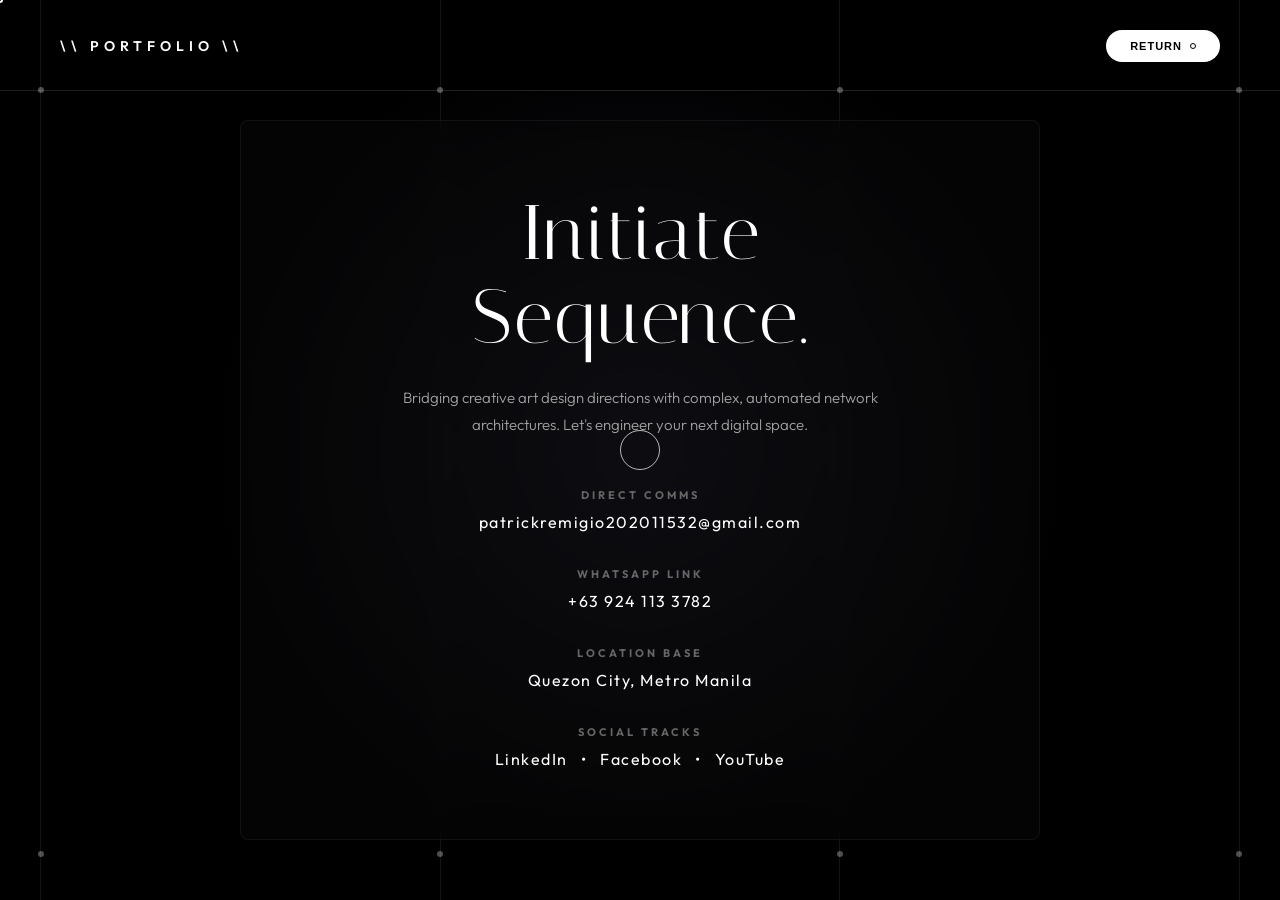
<file: contact.html>
<!DOCTYPE html>
<html lang="en">
<head>
    <meta charset="UTF-8">
    <meta name="viewport" content="width=device-width, initial-scale=1.0">
    <title>Contact — Patrick Onest Remigio</title>
    <style>
        @import url('https://fonts.googleapis.com/css2?family=Italiana&family=Outfit:wght@300;400;500;600&family=Playfair+Display:ital,wght@1,500&display=swap');

        /* Global Reset & Base Style */
        * { 
            margin: 0; 
            padding: 0; 
            box-sizing: border-box; 
            -webkit-font-smoothing: antialiased;
        }

        html, body {
            width: 100%;
            height: 100%;
            background-color: #000000;
            -ms-overflow-style: none;
            scrollbar-width: none;
        }

        body {
            font-family: 'Outfit', sans-serif;
            color: #ffffff;
            overflow-x: hidden;
            display: flex;
            flex-direction: column;
        }

        /* Fullscreen Cursor Fix */
        body * { cursor: none !important; }
        ::-webkit-scrollbar { display: none; width: 0; }

        /* Custom Double-Ring Cursor */
        .cursor-inner {
            position: fixed; top: 0; left: 0;
            width: 6px; height: 6px;
            border: 2px solid rgba(255, 255, 255, 1);
            border-radius: 50%;
            transform: translate(-50%, -50%);
            pointer-events: none;
            z-index: 999999; 
        }
        .cursor-outer {
            position: fixed; top: 0; left: 0;
            width: 40px; height: 40px;
            border: 1.5px solid rgba(255, 255, 255, 0.7);
            border-radius: 50%;
            transform: translate(-50%, -50%);
            pointer-events: none;
            z-index: 999998; 
            transition: width 0.3s, height 0.3s, background 0.3s;
        }

        /* Structural Overlay Lines */
        .grid-horizontal-line {
            position: fixed; top: 90px; left: 0; right: 0;
            width: 100%; height: 1px;
            background: rgba(255, 255, 255, 0.12);
            z-index: 1; pointer-events: none;
        }
        .grid-lines {
            position: fixed; top: 0; left: 40px; right: 40px;
            width: calc(100% - 80px); height: 100vh;
            display: flex; justify-content: space-between;
            z-index: 1; pointer-events: none;
        }
        .grid-line {
            position: relative; width: 1px; height: 100%;
            background: rgba(255, 255, 255, 0.08);
        }
        .grid-dot {
            position: absolute; left: 50%;
            transform: translate(-50%, -50%);
            width: 6px; height: 6px; border-radius: 50%;
            background: rgba(255, 255, 255, 0.3);
        }
        .grid-dot.top { top: 90px; }
        .grid-dot.bottom { bottom: 40px; }

        /* Background Glow Effect */
        .ambient-glow {
            position: fixed;
            top: 50%; left: 50%;
            width: 80vw; height: 80vh;
            transform: translate(-50%, -50%);
            background: radial-gradient(circle, rgba(20,20,30,0.8) 0%, rgba(0,0,0,0) 70%);
            z-index: 0;
            pointer-events: none;
        }

        /* Header */
        .main-header {
            display: flex; justify-content: space-between; align-items: center;
            width: 100%; z-index: 20;
            padding: 30px 60px;
            position: fixed;
            top: 0; left: 0;
        }
        .brand { 
            font-size: 14px; font-weight: 600; letter-spacing: 5px; 
            text-transform: uppercase; color: #fff; text-decoration: none; 
        }

        /* Return to Base Pill Button */
        .return-btn {
            display: inline-flex; align-items: center; gap: 8px;
            padding: 10px 24px;
            background: #ffffff; color: #000000;
            text-decoration: none;
            font-family: -apple-system, BlinkMacSystemFont, "SF Pro Display", sans-serif;
            font-size: 11px; text-transform: uppercase; letter-spacing: 1px; font-weight: 600;
            border-radius: 20px;
            transition: transform 0.3s, background 0.3s;
            position: relative;
        }
        .btn-circle {
            display: inline-block; width: 6px; height: 6px;
            border: 1px solid #000000; border-radius: 50%; background: transparent;
        }
        .return-btn:hover { 
            transform: scale(1.05); 
            background: #f0f0f0; 
        }

        /* Centered Contact Section */
        .contact-wrapper {
            position: relative;
            z-index: 10;
            display: flex;
            align-items: center;
            justify-content: center;
            min-height: 100vh;
            padding: 120px 60px 60px 60px;
        }

        .contact-grid {
            display: flex;
            flex-direction: column;
            align-items: center;
            text-align: center;
            width: 100%;
            max-width: 800px;
            background: rgba(10, 10, 10, 0.4);
            border: 1px solid rgba(255, 255, 255, 0.05);
            padding: 70px 50px;
            border-radius: 8px;
            backdrop-filter: blur(10px);
            -webkit-backdrop-filter: blur(10px);
        }

        .contact-info h1 {
            font-family: 'Italiana', serif;
            font-size: clamp(50px, 6vw, 80px);
            font-weight: 400;
            line-height: 1.1;
            margin-bottom: 25px;
            letter-spacing: 2px;
        }
        
        .contact-info p {
            font-size: 15px;
            color: #a3a3a3;
            line-height: 1.8;
            max-width: 500px;
            margin: 0 auto 50px auto;
            font-weight: 300;
        }
        
        .contact-details {
            display: flex;
            flex-direction: column;
            gap: 35px;
            width: 100%;
        }
        
        .detail-block h5 {
            font-size: 11px;
            color: #666;
            text-transform: uppercase;
            letter-spacing: 3px;
            margin-bottom: 10px;
        }
        
        .detail-block a, .detail-block span {
            color: #fff;
            font-size: 16px;
            text-decoration: none;
            letter-spacing: 1.5px;
            transition: color 0.3s ease;
            display: inline-block;
        }
        
        .detail-block a:hover {
            color: #a3a3a3;
        }

        .social-links a {
            margin: 0 10px;
        }

        .social-divider {
            color: #444;
            font-size: 12px;
        }

        /* Responsive */
        @media (max-width: 900px) {
            .main-header { padding: 25px; }
            .contact-wrapper { padding: 120px 25px 60px 25px; }
            .contact-grid { padding: 50px 20px; border: none; background: transparent; backdrop-filter: none; }
            .grid-lines { left: 20px; right: 20px; width: calc(100% - 40px); }
            
            .social-links a {
                display: block;
                margin: 10px 0;
            }
            .social-divider { display: none; }
            
            /* Make button slightly smaller on mobile */
            .return-btn { padding: 8px 18px; font-size: 10px; }
        }

        @media (hover:none) {
            * { cursor: auto !important; }
            .cursor-inner, .cursor-outer { display: none !important; }
        }
    </style>
</head>
<body>

    <!-- Custom Cursor -->
    <div class="cursor-inner"></div>
    <div class="cursor-outer"></div>

    <!-- Background Elements -->
    <div class="ambient-glow"></div>
    <div class="grid-horizontal-line"></div>
    <div class="grid-lines">
        <div class="grid-line"><div class="grid-dot top"></div><div class="grid-dot bottom"></div></div>
        <div class="grid-line"><div class="grid-dot top"></div><div class="grid-dot bottom"></div></div>
        <div class="grid-line"><div class="grid-dot top"></div><div class="grid-dot bottom"></div></div>
        <div class="grid-line"><div class="grid-dot top"></div><div class="grid-dot bottom"></div></div>
    </div>

    <!-- Header -->
    <div class="main-header">
        <a href="index.html" class="brand">\\ PORTFOLIO \\</a>
        <a href="index.html" class="return-btn">Return <span class="btn-circle"></span></a>
    </div>

    <!-- Contact Content (Centered Layout) -->
    <div class="contact-wrapper">
        <div class="contact-grid">
            
            <div class="contact-info">
                <h1>Initiate<br>Sequence.</h1>
                <p>Bridging creative art design directions with complex, automated network architectures. Let's engineer your next digital space.</p>
                
                <div class="contact-details">
                    <!-- Email (Opens directly in Gmail Browser) -->
                    <div class="detail-block">
                        <h5>Direct Comms</h5>
                        <a href="https://mail.google.com/mail/?view=cm&fs=1&to=patrickremigio202011532@gmail.com" target="_blank">patrickremigio202011532@gmail.com</a>
                    </div>
                    
                    <!-- WhatsApp -->
                    <div class="detail-block">
                        <h5>WhatsApp Link</h5>
                        <a href="https://wa.me/639241133782" target="_blank">+63 924 113 3782</a>
                    </div>

                    <!-- Location -->
                    <div class="detail-block">
                        <h5>Location Base</h5>
                        <span>Quezon City, Metro Manila</span>
                    </div>

                    <!-- Socials -->
                    <div class="detail-block social-links">
                        <h5>Social Tracks</h5>
                        <a href="https://www.linkedin.com/in/patrick-onest-remigio-a8049a267/" target="_blank">LinkedIn</a>
                        <span class="social-divider">&bull;</span>
                        <a href="https://www.facebook.com/trick.remigio/" target="_blank">Facebook</a>
                        <span class="social-divider">&bull;</span>
                        <a href="https://www.youtube.com/@bosstrick8305" target="_blank">YouTube</a>
                    </div>
                </div>
            </div>

        </div>
    </div>

    <!-- Custom Cursor Script -->
    <script>
        let cursorX = window.innerWidth / 2, cursorY = window.innerHeight / 2;
        let outerCursorX = window.innerWidth / 2, outerCursorY = window.innerHeight / 2;

        window.addEventListener('mousemove', (event) => {
            cursorX = event.clientX;
            cursorY = event.clientY;
            
            const innerNode = document.querySelector('.cursor-inner');
            if (innerNode) {
                innerNode.style.left = `${cursorX}px`;
                innerNode.style.top = `${cursorY}px`;
            }
        });

        function animateCursor() {
            outerCursorX += (cursorX - outerCursorX) * 0.18;
            outerCursorY += (cursorY - outerCursorY) * 0.18;
            
            const outerNode = document.querySelector('.cursor-outer');
            if (outerNode) {
                outerNode.style.left = `${outerCursorX}px`;
                outerNode.style.top = `${outerCursorY}px`;
            }
            requestAnimationFrame(animateCursor);
        }
        
        animateCursor();

        // Hover effect for links to expand outer cursor
        const interactables = document.querySelectorAll('a');
        const outerCursor = document.querySelector('.cursor-outer');

        interactables.forEach(el => {
            el.addEventListener('mouseenter', () => {
                outerCursor.style.width = '60px';
                outerCursor.style.height = '60px';
                outerCursor.style.background = 'rgba(255,255,255,0.1)';
            });
            el.addEventListener('mouseleave', () => {
                outerCursor.style.width = '40px';
                outerCursor.style.height = '40px';
                outerCursor.style.background = 'transparent';
            });
        });
    </script>
</body>
</html>
</file>
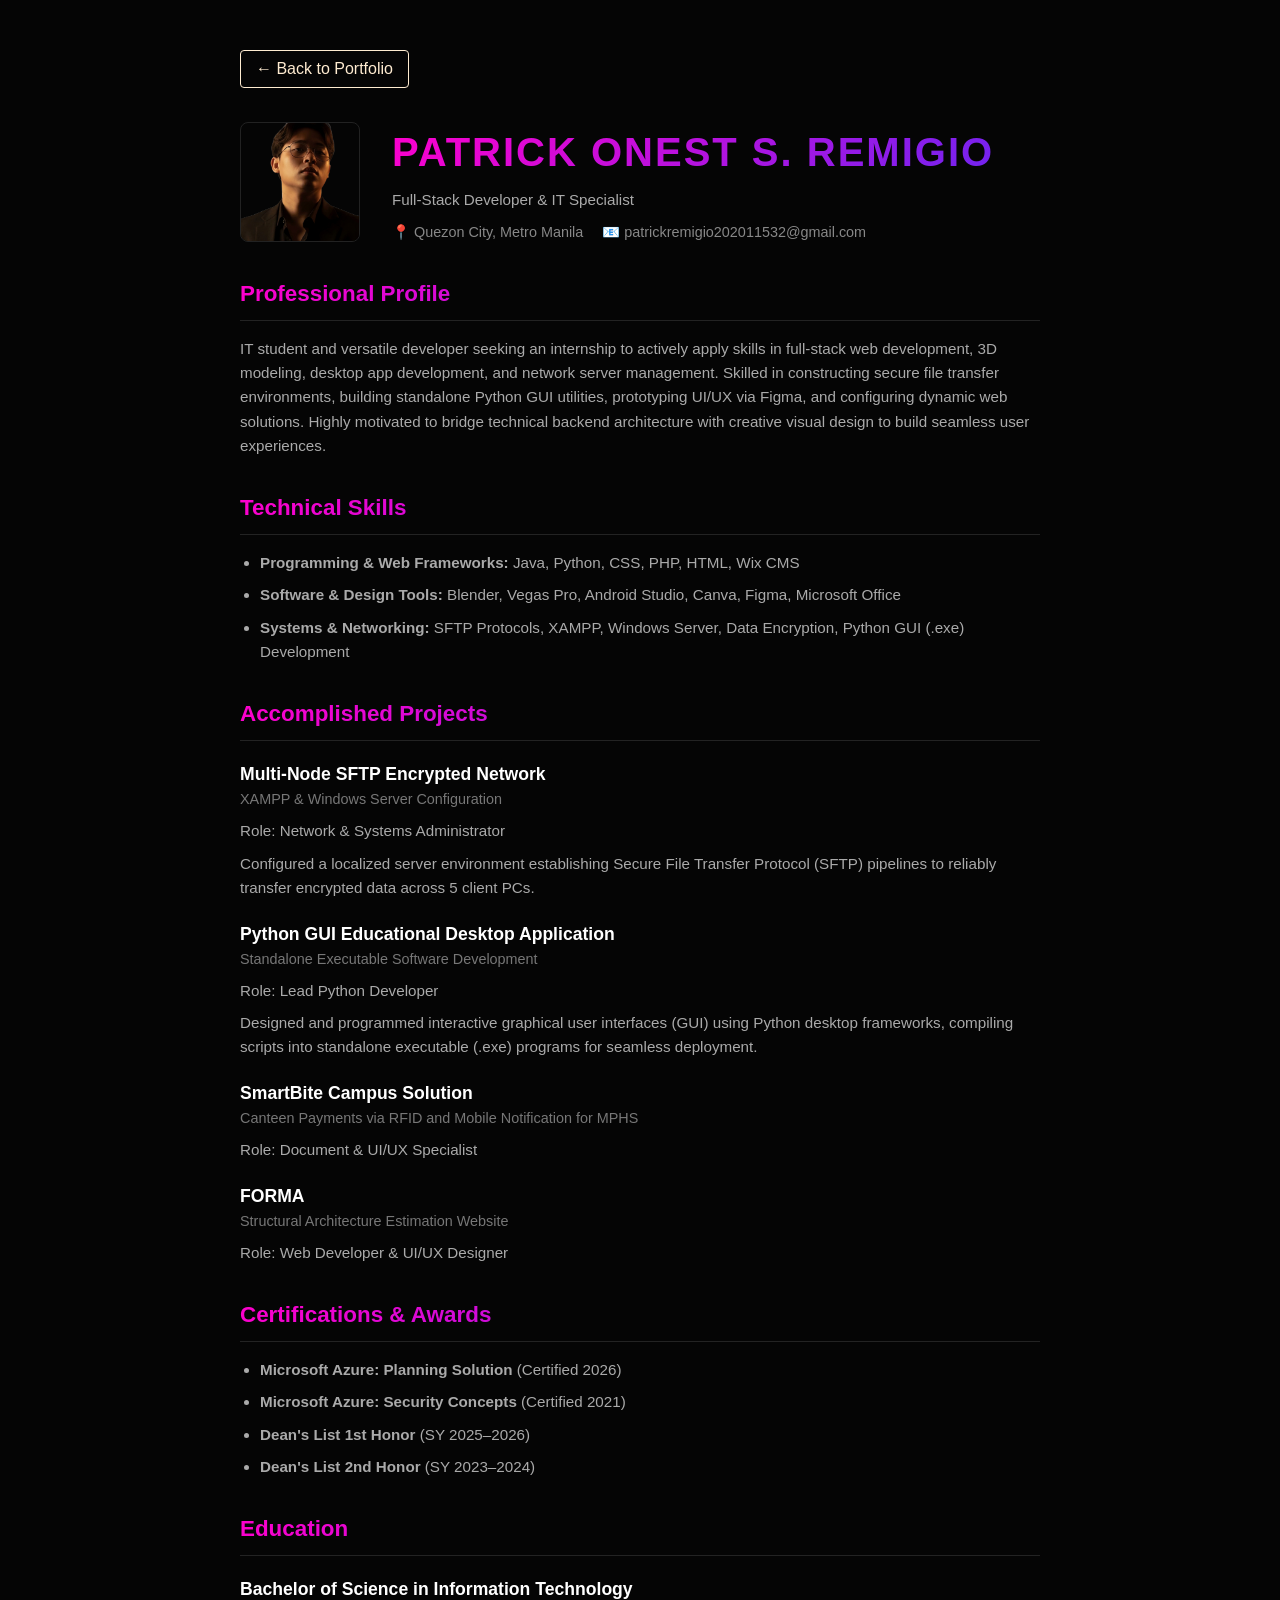
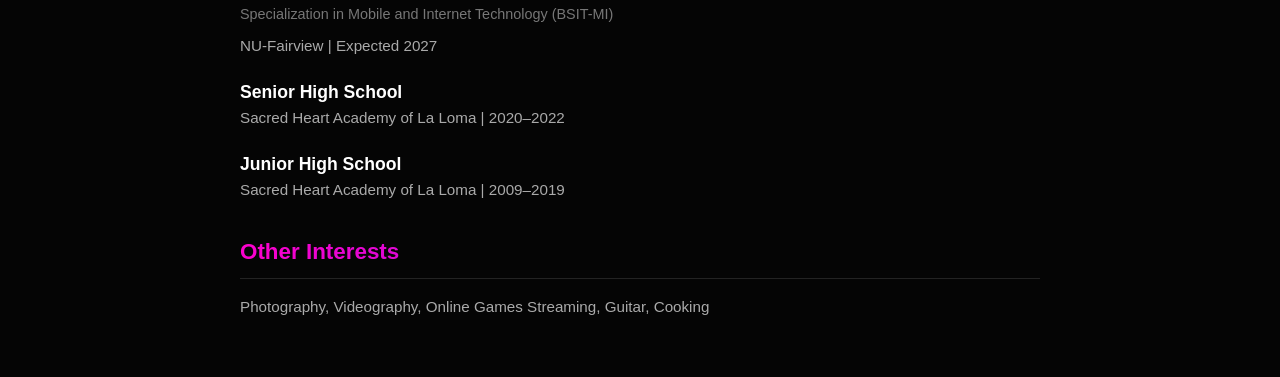
<file: resume.html>
<!DOCTYPE html>
<html lang="en">
<head>
    <meta charset="UTF-8">
    <meta name="viewport" content="width=device-width, initial-scale=1.0">
    <title>Resume | Portfolio</title>
    <style>
        * { margin: 0; padding: 0; box-sizing: border-box; }
        body { 
            background-color: #050505; 
            color: #ffffff; 
            font-family: -apple-system, BlinkMacSystemFont, 'Segoe UI', Roboto, sans-serif;
            line-height: 1.6;
            padding: 50px 10%;
        }
        .resume-container { max-width: 800px; margin: 0 auto; }
        
        /* Profile Header Section with Image */
        .profile-header {
            display: flex;
            align-items: center;
            gap: 2rem;
            margin-bottom: 2rem;
        }
        .profile-pic {
            width: 120px;
            height: 120px;
            border-radius: 8px;
            object-fit: cover;
            border: 1px solid #222;
        }
        .header-text {
            flex: 1;
        }

        /* Interactive Texture Effect */
        .interactive-text {
            background: linear-gradient(135deg, #ff00cc, #3333ff, #00ffcc, #ff00cc);
            background-size: 400% 400%;
            -webkit-background-clip: text;
            background-clip: text;
            color: transparent;
            transition: background-position 0.1s ease-out;
            cursor: default;
        }

        h1 { font-size: 2.5rem; margin-bottom: 0.3rem; text-transform: uppercase; letter-spacing: 2px; }
        h2 { font-size: 1.4rem; margin-top: 2rem; border-bottom: 1px solid #232323; padding-bottom: 0.5rem; margin-bottom: 1rem; }
        
        h3 { margin-top: 1.2rem; font-size: 1.1rem; color: #ffffff; }
        .sub-text { font-size: 0.9rem; color: #777777; margin-bottom: 0.5rem; display: block; }
        p, li { color: #aaaaaa; margin-bottom: 0.5rem; font-size: 0.95rem; }
        ul { padding-left: 20px; }
        .back-link { 
            display: inline-block; 
            margin-bottom: 2rem; 
            color: #ffecd1; 
            text-decoration: none; 
            border: 1px solid #ffecd1; 
            padding: 5px 15px; 
            border-radius: 4px; 
        }
        .back-link:hover { background: #ffecd1; color: #050505; }
        
        .contact-info { margin-top: 0.5rem; font-size: 0.9rem; color: #888; }
        .contact-info span { margin-right: 15px; }

        @media (max-width: 600px) {
            .profile-header { flex-direction: column; text-align: center; gap: 1rem; }
            body { padding: 30px 5%; }
        }
    </style>
</head>
<body>

<div class="resume-container">
    <a href="index.html" class="back-link">← Back to Portfolio</a>
    
    <header class="profile-header">
        <img src="patrick-hero_processed.png" alt="Patrick Onest S. Remigio" class="profile-pic">
        <div class="header-text">
            <h1 class="interactive-text">Patrick Onest S. Remigio</h1>
            <p>Full-Stack Developer & IT Specialist</p>
            <div class="contact-info">
                <span>📍 Quezon City, Metro Manila</span>
                <span>📧 patrickremigio202011532@gmail.com</span>
            </div>
        </div>
    </header>

    <h2 class="interactive-text">Professional Profile</h2>
    <p>IT student and versatile developer seeking an internship to actively apply skills in full-stack web development, 3D modeling, desktop app development, and network server management. Skilled in constructing secure file transfer environments, building standalone Python GUI utilities, prototyping UI/UX via Figma, and configuring dynamic web solutions. Highly motivated to bridge technical backend architecture with creative visual design to build seamless user experiences.</p>

    <h2 class="interactive-text">Technical Skills</h2>
    <ul>
        <li><strong>Programming & Web Frameworks:</strong> Java, Python, CSS, PHP, HTML, Wix CMS</li>
        <li><strong>Software & Design Tools:</strong> Blender, Vegas Pro, Android Studio, Canva, Figma, Microsoft Office</li>
        <li><strong>Systems & Networking:</strong> SFTP Protocols, XAMPP, Windows Server, Data Encryption, Python GUI (.exe) Development</li>
    </ul>

    <h2 class="interactive-text">Accomplished Projects</h2>
    
    <h3>Multi-Node SFTP Encrypted Network</h3>
    <span class="sub-text">XAMPP & Windows Server Configuration</span>
    <p>Role: Network & Systems Administrator</p>
    <p>Configured a localized server environment establishing Secure File Transfer Protocol (SFTP) pipelines to reliably transfer encrypted data across 5 client PCs.</p>

    <h3>Python GUI Educational Desktop Application</h3>
    <span class="sub-text">Standalone Executable Software Development</span>
    <p>Role: Lead Python Developer</p>
    <p>Designed and programmed interactive graphical user interfaces (GUI) using Python desktop frameworks, compiling scripts into standalone executable (.exe) programs for seamless deployment.</p>

    <h3>SmartBite Campus Solution</h3>
    <span class="sub-text">Canteen Payments via RFID and Mobile Notification for MPHS</span>
    <p>Role: Document & UI/UX Specialist</p>

    <h3>FORMA</h3>
    <span class="sub-text">Structural Architecture Estimation Website</span>
    <p>Role: Web Developer & UI/UX Designer</p>

    <h2 class="interactive-text">Certifications & Awards</h2>
    <ul>
        <li><strong>Microsoft Azure: Planning Solution</strong> (Certified 2026)</li>
        <li><strong>Microsoft Azure: Security Concepts</strong> (Certified 2021)</li>
        <li><strong>Dean's List 1st Honor</strong> (SY 2025–2026)</li>
        <li><strong>Dean's List 2nd Honor</strong> (SY 2023–2024)</li>
    </ul>

    <h2 class="interactive-text">Education</h2>
    
    <h3>Bachelor of Science in Information Technology</h3>
    <span class="sub-text">Specialization in Mobile and Internet Technology (BSIT-MI)</span>
    <p>NU-Fairview | Expected 2027</p>

    <h3>Senior High School</h3>
    <p>Sacred Heart Academy of La Loma | 2020–2022</p>

    <h3>Junior High School</h3>
    <p>Sacred Heart Academy of La Loma | 2009–2019</p>

    <h2 class="interactive-text">Other Interests</h2>
    <p>Photography, Videography, Online Games Streaming, Guitar, Cooking</p>
</div>

<script>
    // Logic to move the gradient background based on mouse position
    document.addEventListener('mousemove', (e) => {
        const x = (e.clientX / window.innerWidth) * 100;
        const y = (e.clientY / window.innerHeight) * 100;
        
        document.querySelectorAll('.interactive-text').forEach(el => {
            el.style.backgroundPosition = `${x}% ${y}%`;
        });
    });
</script>

</body>
</html>
</file>
